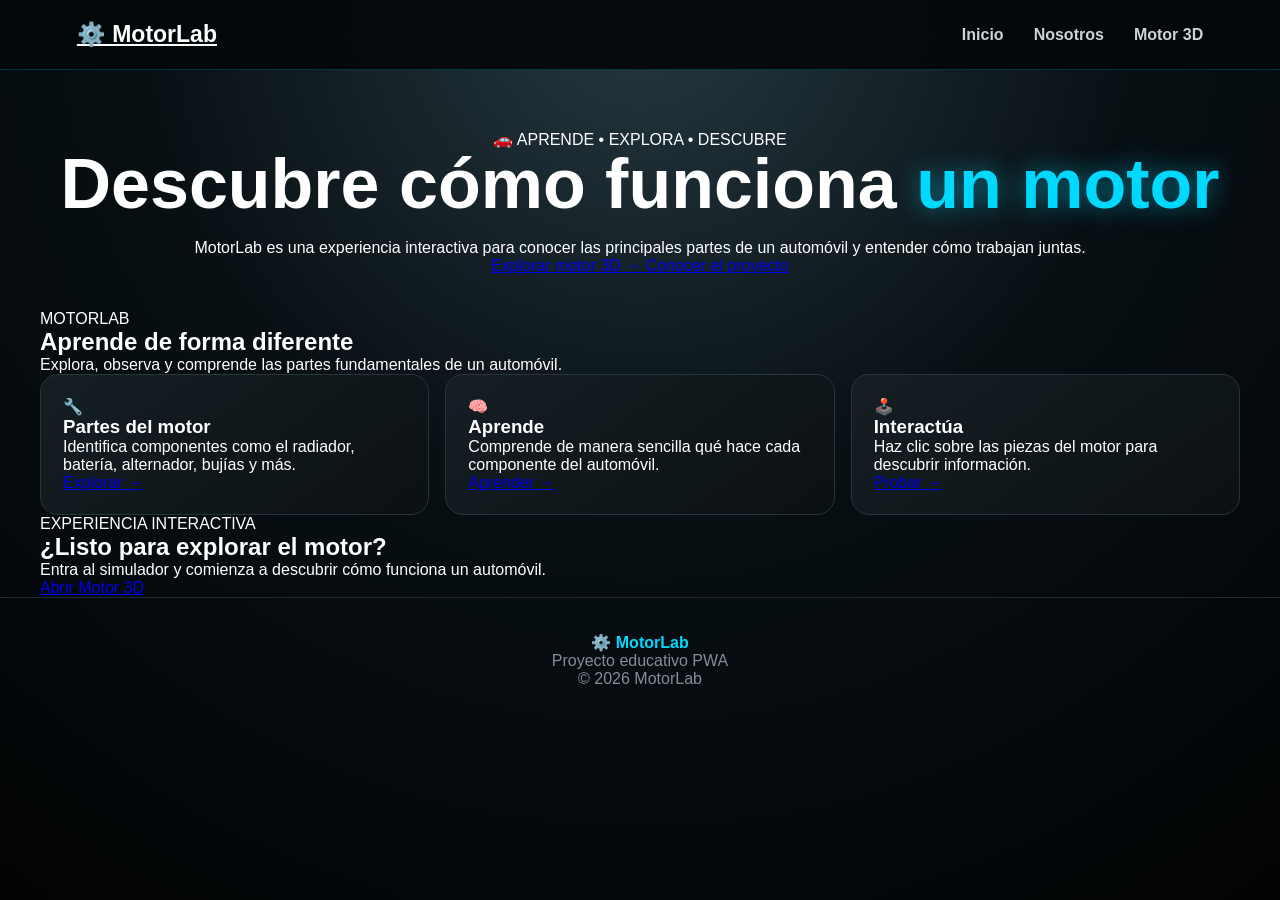
<file: index.html>
<!DOCTYPE html>
<html lang="es">

<head>
    <meta charset="UTF-8">

    <meta name="viewport"
          content="width=device-width, initial-scale=1.0">

    <meta name="theme-color"
          content="#00d9ff">

    <meta name="description"
          content="MotorLab - Aprende cómo funciona el motor de un automóvil de forma interactiva.">

    <link rel="manifest"
          href="manifest.json">

    <link rel="stylesheet"
          href="style.css">

    <title>MotorLab | Aprende sobre motores</title>
</head>

<body>

<header class="header">

    <a href="index.html"
       class="logo">
        ⚙️ MotorLab
    </a>

    <button class="menu-btn"
            id="menuBtn"
            aria-label="Abrir menú">
        ☰
    </button>

    <nav class="nav"
        id="nav">

        <a href="index.html">
            Inicio
        </a>

        <a href="nosotros.html">
            Nosotros
        </a>

        <a href="accion.html">
            Motor 3D
        </a>

    </nav>

</header>


<main>

    <!-- HERO -->

    <section class="hero">

        <div class="hero-content">

            <span class="badge">
                🚗 APRENDE • EXPLORA • DESCUBRE
            </span>

            <h1>
                Descubre cómo funciona
                <span>un motor</span>
            </h1>

            <p>
                MotorLab es una experiencia interactiva
                para conocer las principales partes de un
                automóvil y entender cómo trabajan juntas.
            </p>

            <div class="hero-buttons">

                <a href="accion.html"
                   class="btn btn-primary">
                    Explorar motor 3D →
                </a>

                <a href="nosotros.html"
                   class="btn btn-secondary">
                    Conocer el proyecto
                </a>

            </div>

        </div>


        <!-- REPRESENTACIÓN VISUAL -->

        <div class="hero-car">

            <div class="car-shadow"></div>

            <div class="car-body">

                <div class="car-roof"></div>

                <div class="car-window window-left"></div>

                <div class="car-window window-right"></div>

                <div class="car-wheel wheel-left"></div>

                <div class="car-wheel wheel-right"></div>

                <div class="car-light light-left"></div>

                <div class="car-light light-right"></div>

                <div class="car-grille"></div>

            </div>

        </div>

    </section>


    <!-- CARDS -->

    <section class="section">

        <div class="section-title">

            <span>
                MOTORLAB
            </span>

            <h2>
                Aprende de forma diferente
            </h2>

            <p>
                Explora, observa y comprende las partes
                fundamentales de un automóvil.
            </p>

        </div>


        <div class="cards">

            <article class="card">

                <div class="card-icon">
                    🔧
                </div>

                <h3>
                    Partes del motor
                </h3>

                <p>
                    Identifica componentes como el radiador,
                    batería, alternador, bujías y más.
                </p>

                <a href="accion.html">
                    Explorar →
                </a>

            </article>


            <article class="card">

                <div class="card-icon">
                    🧠
                </div>

                <h3>
                    Aprende
                </h3>

                <p>
                    Comprende de manera sencilla qué hace
                    cada componente del automóvil.
                </p>

                <a href="accion.html">
                    Aprender →
                </a>

            </article>


            <article class="card">

                <div class="card-icon">
                    🕹️
                </div>

                <h3>
                    Interactúa
                </h3>

                <p>
                    Haz clic sobre las piezas del motor para
                    descubrir información.
                </p>

                <a href="accion.html">
                    Probar →
                </a>

            </article>

        </div>

    </section>


    <!-- CTA -->

    <section class="cta">

        <div>

            <span>
                EXPERIENCIA INTERACTIVA
            </span>

            <h2>
                ¿Listo para explorar el motor?
            </h2>

            <p>
                Entra al simulador y comienza a descubrir
                cómo funciona un automóvil.
            </p>

        </div>

        <a href="accion.html"
           class="btn btn-primary">
            Abrir Motor 3D
        </a>

    </section>

</main>


<footer class="footer">

    <strong>
        ⚙️ MotorLab
    </strong>

    <p>
        Proyecto educativo PWA
    </p>

    <p>
        © 2026 MotorLab
    </p>

</footer>


<script src="script.js"></script>

</body>

</html>
</file>
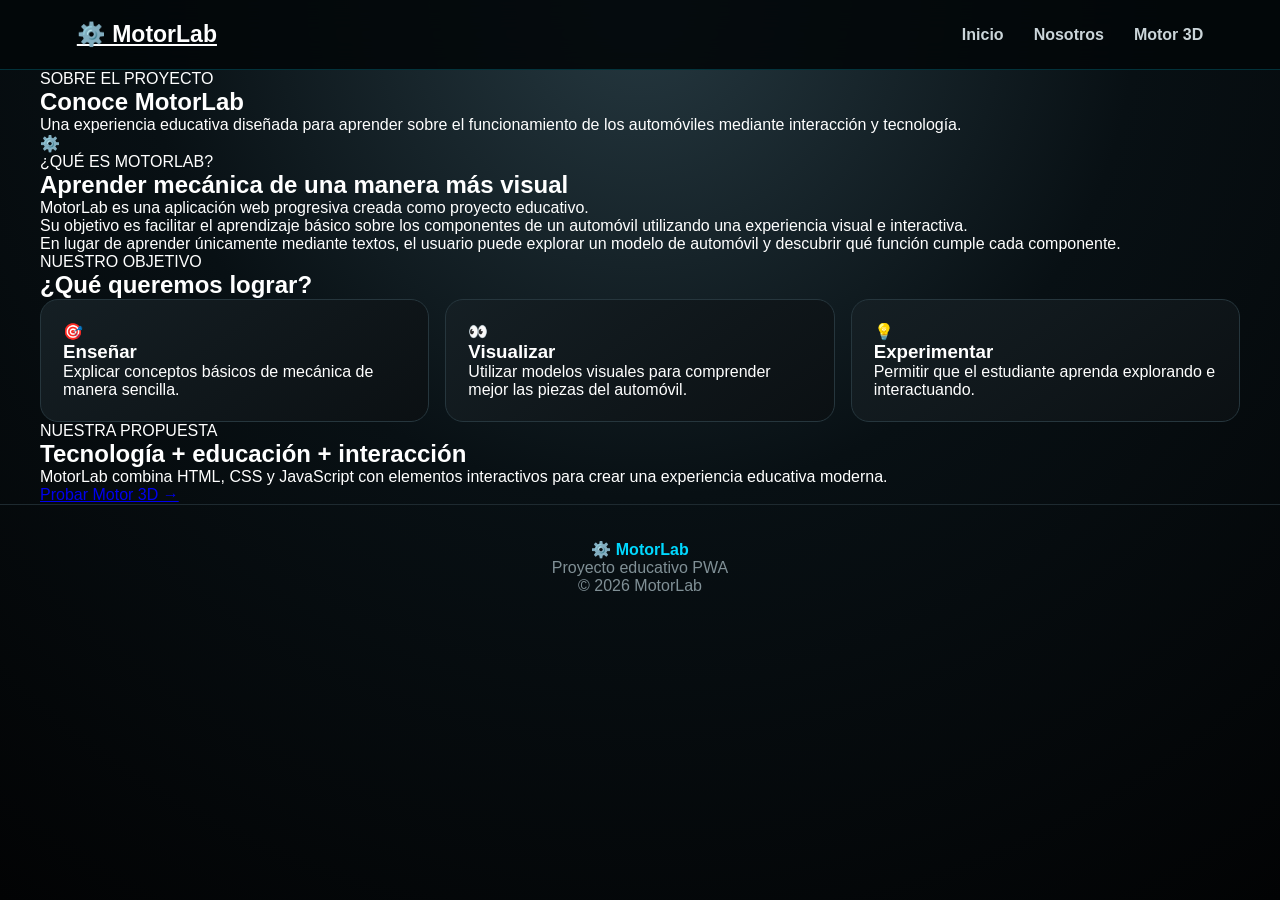
<file: nosotros.html>
<!DOCTYPE html>
<html lang="es">

<head>

    <meta charset="UTF-8">

    <meta name="viewport"
          content="width=device-width, initial-scale=1.0">

    <meta name="theme-color"
          content="#00d9ff">

    <meta name="description"
          content="Conoce el proyecto educativo MotorLab.">

    <link rel="manifest"
          href="manifest.json">

    <link rel="stylesheet"
          href="style.css">

    <title>MotorLab | Nosotros</title>

</head>


<body>


<header class="header">

    <a href="index.html"
       class="logo">
        ⚙️ MotorLab
    </a>


    <button class="menu-btn"
            id="menuBtn"
            aria-label="Abrir menú">
        ☰
    </button>


    <nav class="nav"
        id="nav">

        <a href="index.html">
            Inicio
        </a>

        <a href="nosotros.html"
           class="active">
            Nosotros
        </a>

        <a href="accion.html">
            Motor 3D
        </a>

    </nav>

</header>


<main>


    <!-- TITULO -->

    <section class="page-hero">

        <span class="badge">
            SOBRE EL PROYECTO
        </span>

        <h1>
            Conoce <span>MotorLab</span>
        </h1>

        <p>
            Una experiencia educativa diseñada para
            aprender sobre el funcionamiento de los
            automóviles mediante interacción y tecnología.
        </p>

    </section>


    <!-- HISTORIA -->

    <section class="about-grid">


        <div class="about-image">

            <div class="engine-symbol">
                ⚙️
            </div>

        </div>


        <div class="about-content">

            <span class="mini-title">
                ¿QUÉ ES MOTORLAB?
            </span>

            <h2>
                Aprender mecánica de una manera más visual
            </h2>

            <p>
                MotorLab es una aplicación web progresiva
                creada como proyecto educativo.
            </p>

            <p>
                Su objetivo es facilitar el aprendizaje
                básico sobre los componentes de un automóvil
                utilizando una experiencia visual e interactiva.
            </p>

            <p>
                En lugar de aprender únicamente mediante
                textos, el usuario puede explorar un modelo
                de automóvil y descubrir qué función cumple
                cada componente.
            </p>

        </div>

    </section>


    <!-- OBJETIVOS -->

    <section class="section">

        <div class="section-title">

            <span>
                NUESTRO OBJETIVO
            </span>

            <h2>
                ¿Qué queremos lograr?
            </h2>

        </div>


        <div class="cards">


            <article class="card">

                <div class="card-icon">
                    🎯
                </div>

                <h3>
                    Enseñar
                </h3>

                <p>
                    Explicar conceptos básicos de mecánica
                    de manera sencilla.
                </p>

            </article>


            <article class="card">

                <div class="card-icon">
                    👀
                </div>

                <h3>
                    Visualizar
                </h3>

                <p>
                    Utilizar modelos visuales para comprender
                    mejor las piezas del automóvil.
                </p>

            </article>


            <article class="card">

                <div class="card-icon">
                    💡
                </div>

                <h3>
                    Experimentar
                </h3>

                <p>
                    Permitir que el estudiante aprenda
                    explorando e interactuando.
                </p>

            </article>


        </div>

    </section>


    <!-- PROPUESTA -->

    <section class="info-panel">

        <div>

            <span class="mini-title">
                NUESTRA PROPUESTA
            </span>

            <h2>
                Tecnología + educación + interacción
            </h2>

            <p>
                MotorLab combina HTML, CSS y JavaScript
                con elementos interactivos para crear
                una experiencia educativa moderna.
            </p>

        </div>


        <a href="accion.html"
           class="btn btn-primary">
            Probar Motor 3D →
        </a>

    </section>


</main>


<footer class="footer">

    <strong>
        ⚙️ MotorLab
    </strong>

    <p>
        Proyecto educativo PWA
    </p>

    <p>
        © 2026 MotorLab
    </p>

</footer>


<script src="script.js"></script>

</body>

</html>
</file>
<file: style.css>
* {
    box-sizing: border-box;
    margin: 0;
    padding: 0;
}


:root {

    --principal: #00d9ff;
    --fondo: #05080b;
    --fondo2: #0c1318;
    --panel: #111a20;
    --texto: #ffffff;
    --gris: #aab7bd;

}


body {

    font-family:
        Arial,
        Helvetica,
        sans-serif;

    background:
        radial-gradient(
            circle at top,
            #263941,
            #081014 45%,
            #020304 100%
        );

    color: var(--texto);

    min-height: 100vh;

    overflow-x: hidden;

}


.header {

    position: sticky;

    top: 0;

    z-index: 1000;

    height: 70px;

    display: flex;

    align-items: center;

    justify-content: space-between;

    padding:
        0 6%;

    background:
        rgba(3,7,9,.9);

    backdrop-filter:
        blur(15px);

    border-bottom:
        1px solid
        rgba(0,217,255,.2);

}


.logo {

    font-size: 23px;

    font-weight: 800;

    color: white;

}


.logo span {

    color:
        var(--principal);

    margin-right: 7px;

}


.header nav {

    display: flex;

    gap: 30px;

}


.header nav a {

    color: #cbd5d9;

    text-decoration: none;

    font-weight: 600;

    transition: .2s;

}


.header nav a:hover {

    color:
        var(--principal);

}


.menu-btn {

    display: none;

    border: 0;

    background: none;

    color: white;

    font-size: 28px;

}


main {

    width: min(1200px, 94%);

    margin: auto;

}


.hero {

    text-align: center;

    padding:
        60px 10px 35px;

}


.etiqueta {

    color:
        var(--principal);

    font-size: 13px;

    font-weight: bold;

    letter-spacing: 3px;

    margin-bottom: 15px;

}


.hero h1 {

    font-size:
        clamp(38px, 7vw, 70px);

    line-height: 1;

    margin-bottom: 20px;

}


.hero h1 span {

    color:
        var(--principal);

    text-shadow:
        0 0 25px
        rgba(0,217,255,.5);

}


.hero > p:last-child {

    max-width: 650px;

    margin: auto;

    color:
        var(--gris);

    line-height: 1.6;

    font-size: 17px;

}


/* =====================================================
   SIMULADOR
===================================================== */

.simulador {

    background:
        linear-gradient(
            145deg,
            #131d22,
            #070b0e
        );

    border:
        1px solid
        #334148;

    border-radius: 28px;

    overflow: hidden;

    box-shadow:
        0 30px 80px
        rgba(0,0,0,.7);

}


.panel-superior {

    height: 65px;

    padding:
        0 25px;

    display: flex;

    justify-content: space-between;

    align-items: center;

    border-bottom:
        1px solid
        #27343a;

}


.panel-superior strong {

    display: block;

}


.panel-superior small {

    color:
        #78878e;

}


.estado {

    color:
        #72ff9b;

    font-size: 12px;

    font-weight: bold;

    display: flex;

    align-items: center;

    gap: 8px;

}


.estado span {

    width: 8px;

    height: 8px;

    border-radius: 50%;

    background:
        #72ff9b;

    box-shadow:
        0 0 12px
        #72ff9b;

}


#escena3d {

    width: 100%;

    height: 620px;

    position: relative;

    background:

        radial-gradient(
            ellipse at center,
            #35474f 0%,
            #172329 38%,
            #080d10 75%,
            #030506 100%
        );

}


#escena3d canvas {

    display: block;

    width: 100% !important;

    height: 100% !important;

}


.controles {

    display: flex;

    justify-content: center;

    gap: 12px;

    padding: 20px;

    background:
        #080d10;

}


.controles button {

    border:
        1px solid
        #3b4b52;

    background:
        #162127;

    color: white;

    padding:
        12px 20px;

    border-radius: 12px;

    cursor: pointer;

    transition: .2s;

}


.controles button:hover {

    border-color:
        var(--principal);

    color:
        var(--principal);

    transform:
        translateY(-2px);

}


/* =====================================================
   COMPONENTES
===================================================== */

.componentes {

    padding:
        70px 0;

    text-align: center;

}


.componentes h2 {

    font-size: 35px;

}


.descripcion {

    color:
        var(--gris);

    margin:
        10px 0 30px;

}


.cards {

    display: grid;

    grid-template-columns:
        repeat(3, 1fr);

    gap: 16px;

}


.card {

    text-align: left;

    padding: 22px;

    background:
        linear-gradient(
            145deg,
            #151f24,
            #0b1013
        );

    border:
        1px solid
        #26363d;

    color: white;

    border-radius: 18px;

    cursor: pointer;

    transition:
        .25s;

}


.card:hover {

    transform:
        translateY(-5px);

    border-color:
        var(--principal);

    box-shadow:
        0 10px 30px
        rgba(0,217,255,.12);

}


.card span {

    display: block;

    font-size: 30px;

    margin-bottom: 12px;

}


.card strong {

    display: block;

    font-size: 18px;

    margin-bottom: 7px;

}


.card small {

    color:
        #8e9da3;

    line-height: 1.4;

}


.resultado {

    margin-top: 25px;

    padding: 25px;

    border-radius: 18px;

    background:
        rgba(0,217,255,.07);

    border:
        1px solid
        rgba(0,217,255,.3);

    text-align: left;

    min-height: 110px;

}


.resultado strong {

    color:
        var(--principal);

}


.resultado p {

    margin-top: 10px;

    color:
        #b8c5ca;

    line-height: 1.5;

}


footer {

    text-align: center;

    padding:
        35px;

    border-top:
        1px solid
        #1e2a30;

    color:
        #809096;

}


footer strong {

    color:
        var(--principal);

}


/* =====================================================
   CELULAR
===================================================== */

@media(max-width: 700px) {

    .header nav {

        display: none;

        position: absolute;

        top: 70px;

        left: 0;

        right: 0;

        padding: 20px;

        flex-direction: column;

        background:
            #080d10;

        border-bottom:
            1px solid
            #26363d;

    }


    .header nav.abierto {

        display: flex;

    }


    .menu-btn {

        display: block;

    }


    #escena3d {

        height: 470px;

    }


    .cards {

        grid-template-columns:
            1fr;

    }


    .controles {

        flex-wrap: wrap;

    }


    .controles button {

        flex: 1;

    }

}
</file>
